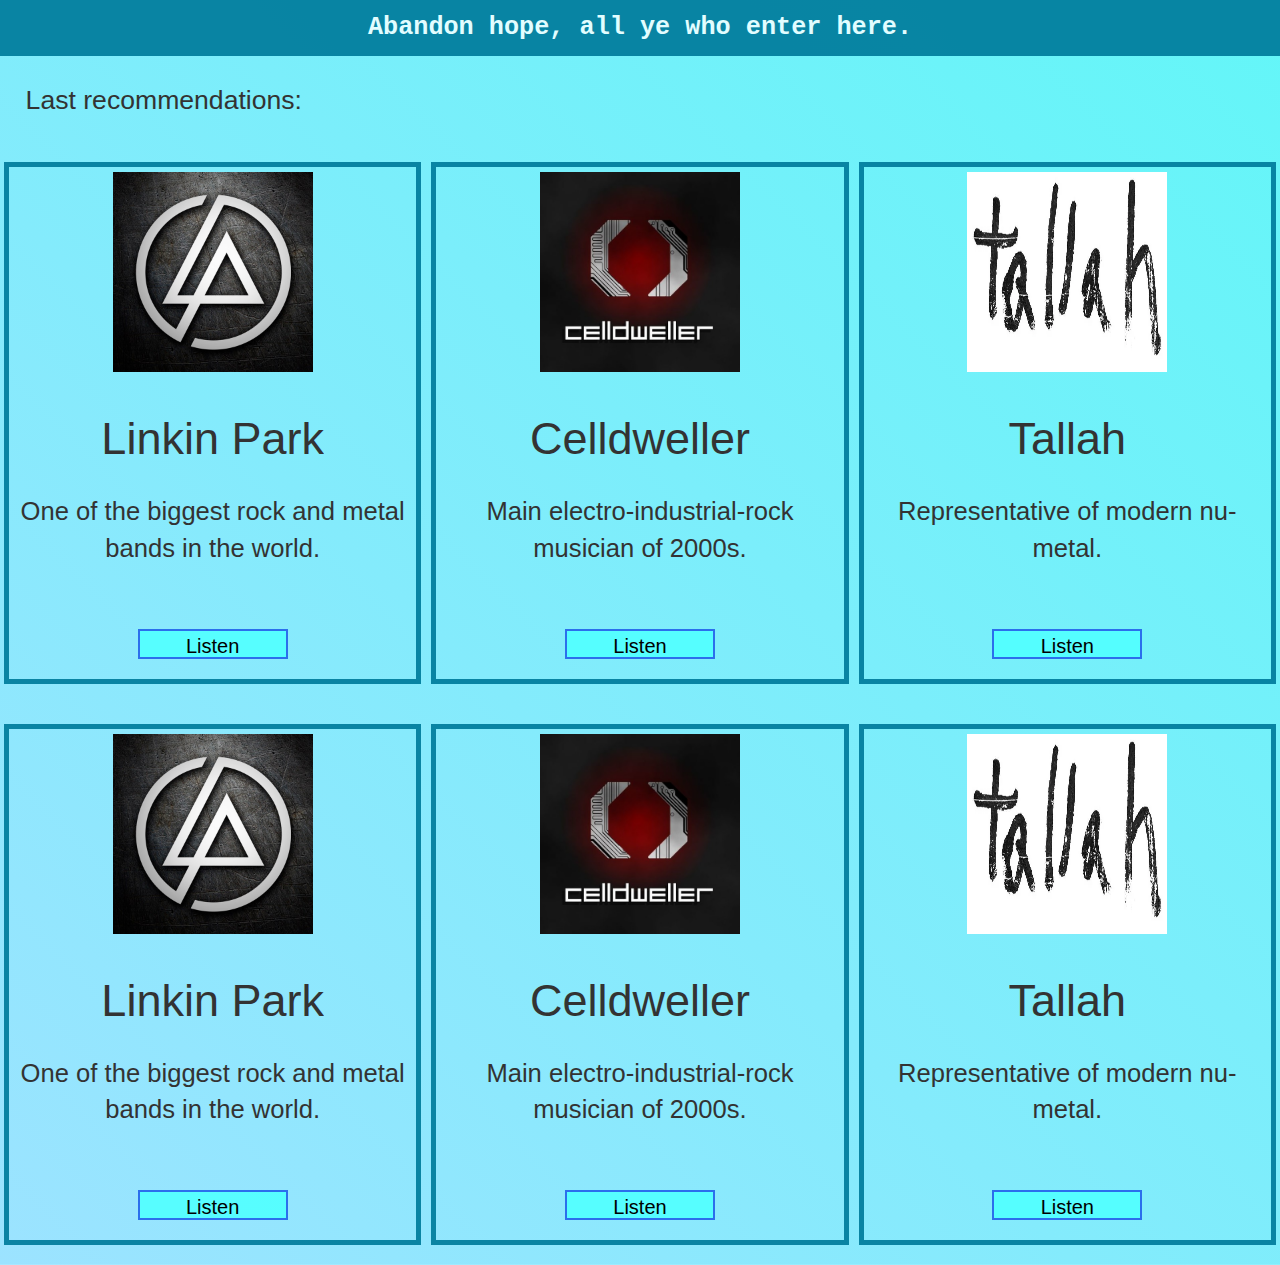
<file: src/html/index.html>
<!DOCTYPE html>
<html lang="en">
<head>
    <meta charset="UTF-8">
    <meta name="viewport" content="width=device-width, initial-scale=1.0">
    <link rel="stylesheet" href="../css/styles.css">
    <title>Hover Elementi</title>
    <link rel="stylesheet" href="https://maxcdn.bootstrapcdn.com/bootstrap/3.4.1/css/bootstrap.min.css">
    <script src="https://ajax.googleapis.com/ajax/libs/jquery/3.7.1/jquery.min.js"></script>
    <script src="https://maxcdn.bootstrapcdn.com/bootstrap/3.4.1/js/bootstrap.min.js"></script>
</head>
<body>
    <div id="header"></div>

    <div class="greeting">
        <p>Abandon hope, all ye who enter here.</p>
    </div>

    <div class="recommendations">
        <p>Last recommendations:</p>
    </div>

    <div class="flex-container">
        <div class="column">
            <img src="../../img/linkinpark.jpg" alt="Linkin Park" width="200" height="200">
            <h1>Linkin Park</h1>
            <p>One of the biggest rock and metal bands in the world.</p>
            <button class="button">Listen</button>
        </div>

        <div class="column">
            <img src="../../img/celldweller.jpg" alt="Celldweller" width="200" height="200">
            <h1>Celldweller</h1>
            <p>Main electro-industrial-rock musician of 2000s.</p>
            <button class="button">Listen</button>
        </div>

        <div class="column">
            <img src="../../img/tallah.jpeg" alt="Tallah" width="200" height="200">
            <h1>Tallah</h1>
            <p>Representative of modern nu-metal.</p>
            <button class="button">Listen</button>
        </div>
    </div>

    <div class="flex-container">
        <div class="column">
            <img src="../../img/linkinpark.jpg"" alt="Linkin Park" width="200" height="200">
            <h1>Linkin Park</h1>
            <p>One of the biggest rock and metal bands in the world.</p>
            <button class="button">Listen</button>
        </div>

        <div class="column">
            <img src="../../img/celldweller.jpg" alt="Celldweller" width="200" height="200">
            <h1>Celldweller</h1>
            <p>Main electro-industrial-rock musician of 2000s.</p>
            <button class="button">Listen</button>
        </div>

        <div class="column">
            <img src="../../img/tallah.jpeg" alt="Tallah" width="200" height="200">
            <h1>Tallah</h1>
            <p>Representative of modern nu-metal.</p>
            <button class="button">Listen</button>
        </div>
    </div>
</body>
</html>
</file>
<file: src/css/styles.css>
* {
  box-sizing: border-box;
}

html, body {
  margin: 0;
  padding: 0;
  min-height: 100vh;
  display: flex;
  flex-direction: column;
  background-image: linear-gradient(to bottom left ,#63f6f8, #9ce3ff);
  background-position: center;
  background-repeat: no-repeat;
  background-size: cover;
  /* height: 500px; You must set a specified height */
  background-position: center; /* Center the image */
  background-repeat: no-repeat; /* Do not repeat the image */
  background-size: cover; /* Resize the background image to cover the entire container */
}

body {
  display: flex;
  flex-direction: column;
  min-height: 100vh;
}

.flex-container {
  flex: 1;
  display: flex;
  justify-content: center;
  align-items: stretch;
  padding: 0 4px;
  flex-wrap: wrap;
  column-gap: 10px;
  align-items: stretch;
}

.column {
  display: flex;
  flex-direction: column;
  justify-content: flex-start;
  margin: 20px auto;
  flex: 1 1 25%;
  max-width: 500px;
  padding: 0 4px;
  gap: 20px;
  border: 5px solid #007c9ced;
  padding-top: 5px;
  align-items: center;
  min-height: 300px;
}

.column img {
  margin-top: 8px;
  vertical-align: middle;
  margin: auto;
}

.column > h1 {
  display: -webkit-box;
  -webkit-box-orient: vertical; 
  -webkit-line-clamp: 2;
  overflow: hidden;
  text-align: center;
  justify-content: center;
  font-size: clamp(30px, 4vw, 45px);
  line-height: 1.2em;
  margin-bottom: 7px;
}

.column > p {
  height: 4.5em;  /* three rows for text */
  overflow: hidden;
  display: -webkit-box; /* using older browser WebKit versions  */
  -webkit-line-clamp: 3; /* Limit text to three lines */
  -webkit-box-orient: vertical;   /* Set vertical orientation */
  font-size: clamp(23px, 2vw, 27px); /* Responsive text size */
  text-align: center;
  justify-content: center;
  margin-bottom: auto;
}

.button {
  width: 150px;
  height: 30px;
  background-color: #52ffffed;
  color: black;
  border: 2px solid #2b6fec;
  margin-top: auto; /* places the button down */
  margin-bottom: 20px; /* adds bottom margin */
  font-size: 20px;
}

.button:hover {
  box-shadow: 6px 6px 6px rgba(0, 0, 0, 0.6);
  animation: hoverUp 0.5s forwards; /*hoverUp - keyframes animation*/
}

.column:hover{
  box-shadow: 6px 6px 6px rgba(0, 0, 0, 0.6);
  animation: hoverUp 0.5s forwards;
}

.greeting {
  align-items: stretch;
  font-size: 180%;
  text-align: center;
  font-family: 'Courier New', monospace ;
  font-weight: bold;
  background-color: #007c9ced;
  color: #e2fdff;
  padding-top: 10px;
}

.recommendations {
  padding-top: 2%;
  font-size: 190%;
  margin-left: 2%;
  margin-bottom: 1%;
}

.container-fluid {
  background-color: #007c9ced;
}

/* .activepage {
  background-color: #026179ed;
} */

.footer {
  background-color: #007c9ced;
  text-align: center;
  padding: 10px 0;
  width: 100%;
  margin-top: auto;
  display: flex;
  flex-direction: column;
  justify-content: center;
  align-items: center;
}

.footer ul {
  list-style-type: none;
  padding: 0;
  margin: 0;
  display: flex;
  justify-content: center;
  flex-wrap: wrap;
}

.footer ul li {
  margin: 0 10px; 
}

.footer a {
  color: #e2fdff;
  transition: color 0.3s ease;
  text-decoration: none;
}

.footer a:hover {
  color: #aacacf;
  text-decoration: underline;
}

/*change Bootstrap dropdown*/
.navbar-dropdown-button {
  padding: 10px 20px;
  border-radius: 5px;
  font-size: 16px;
  font-size: 100%;
}

.navbar-button:hover {
  background-color: #2598b4ed !important;
}

.navbar-dropdown-button:hover {
  background-color: #2598b4ed !important;
}

.navbar-custom-dropdown {
  background-color: #ffffffed !important;
  border: 2px solid #2598b4ed !important;
  border-radius: 5px;
  min-width: 200px;
  padding: 10px 0;
}

.navbar-custom-dropdown li a {
  color: #000000;
  padding: 10px 20px;
  text-decoration: none;
}

.navbar-custom-dropdown li a:hover {
  background-color: #e9e9e9 !important;
}

.dropdown-toggle {
  background-color: #007c9ced !important;
}

#darkModeToggle:hover {
  box-shadow: 6px 6px 6px rgba(0, 0, 0, 0.6);
}

/* For Music-Explore page */
.explore-header {
  text-align: center;
  padding: 20px;
  background-color: #007c9ced;
  color: #ffffff;
  font-size: 2em;
}

.genre-section {
  margin: 40px 0;
}

.genre-title {
  font-size: 2em;
  text-align: center;
  color: #007c9ced;
  margin-bottom: 20px;
}

/* For Music-Explore page */

/* Styles for Dark Mode */
body.dark-mode {
  background-image: linear-gradient(to bottom right, #2e2e2e, #070606);
  color: #dfdfdf;
}

.navbar-inverse.dark-mode {
  background-color: #343a40;
}

.container-fluid.dark-mode {
  background-color: #520303;
}

.activepage.dark-mode {
  background-color: #360303ed;
}

.greeting.dark-mode {
  background-color: #520303;
  color: #dfdfdf;
}

.column.dark-mode {
  border-color: #8f0606;
}

.button.dark-mode {
  background-color: #4d4b4b;
  border-color: #be0808;
  color: #dfdfdf;
}

.button.dark-mode:hover {
  background-color: #880808;
}

.footer.dark-mode {
  background-color: #520303;
}

.footer.dark-mode a {
  color: #dfdfdf;
}

.footer.dark-mode a:hover {
  color: #ffffff;
}

.navbar-dropdown-button.dark-mode {
  background-color: #520303 !important;
  color: #ffffff !important;
}

.navbar-custom-dropdown.dark-mode {
  background-color: #242323ed !important;
  border: 2px solid #880808 !important;
}

.navbar-custom-dropdown.dark-mode li a {
  color: white;
}

.navbar-button.dark-mode:hover {
  background-color: #740505 !important;
}

.navbar-dropdown-button.dark-mode:hover {
  background-color: #740505 !important;
}

/**/

@keyframes hoverUp {
  0% {transform: translateY(0) translateX(0) ;}   /*animation starts*/
  100% {transform: translateY(-10px) translateX(-1px) scale(1.02);} /*animation ends*/
}

/* Responsive layout - makes a two column-layout instead of four columns */
@media (max-width: 800px) {
.column {
  flex: 1 1 calc(50% - 5px);
  max-width: 100%;
}
.flex-container{
  flex: 1 1 calc(50% - 5px);
  max-width: 100%;
}

.column > h1 {
  font-size: 50px;
  font-size: 5vw;
}
}

/* Responsive layout - makes the two columns stack on top of each other instead of next to each other */
@media (max-width: 600px) {
.column {
  flex: 1 1 calc(100% - 5px);
  max-width: 100%;
}
.flex-container{
  flex: 1 1 calc(100% - 5px);
  max-width: 100%;
}

.column > h1 {
  font-size: 50px;
  font-size: 5vw;
}

.footer ul {
  flex-direction: column; /* Перестройка в колонку на маленьких экранах */
  align-items: center; /* Центрирует элементы списка */
}

.footer ul li {
  margin: 5px 0; /* Уменьшаем отступы для компактности */
}

}
</file>
